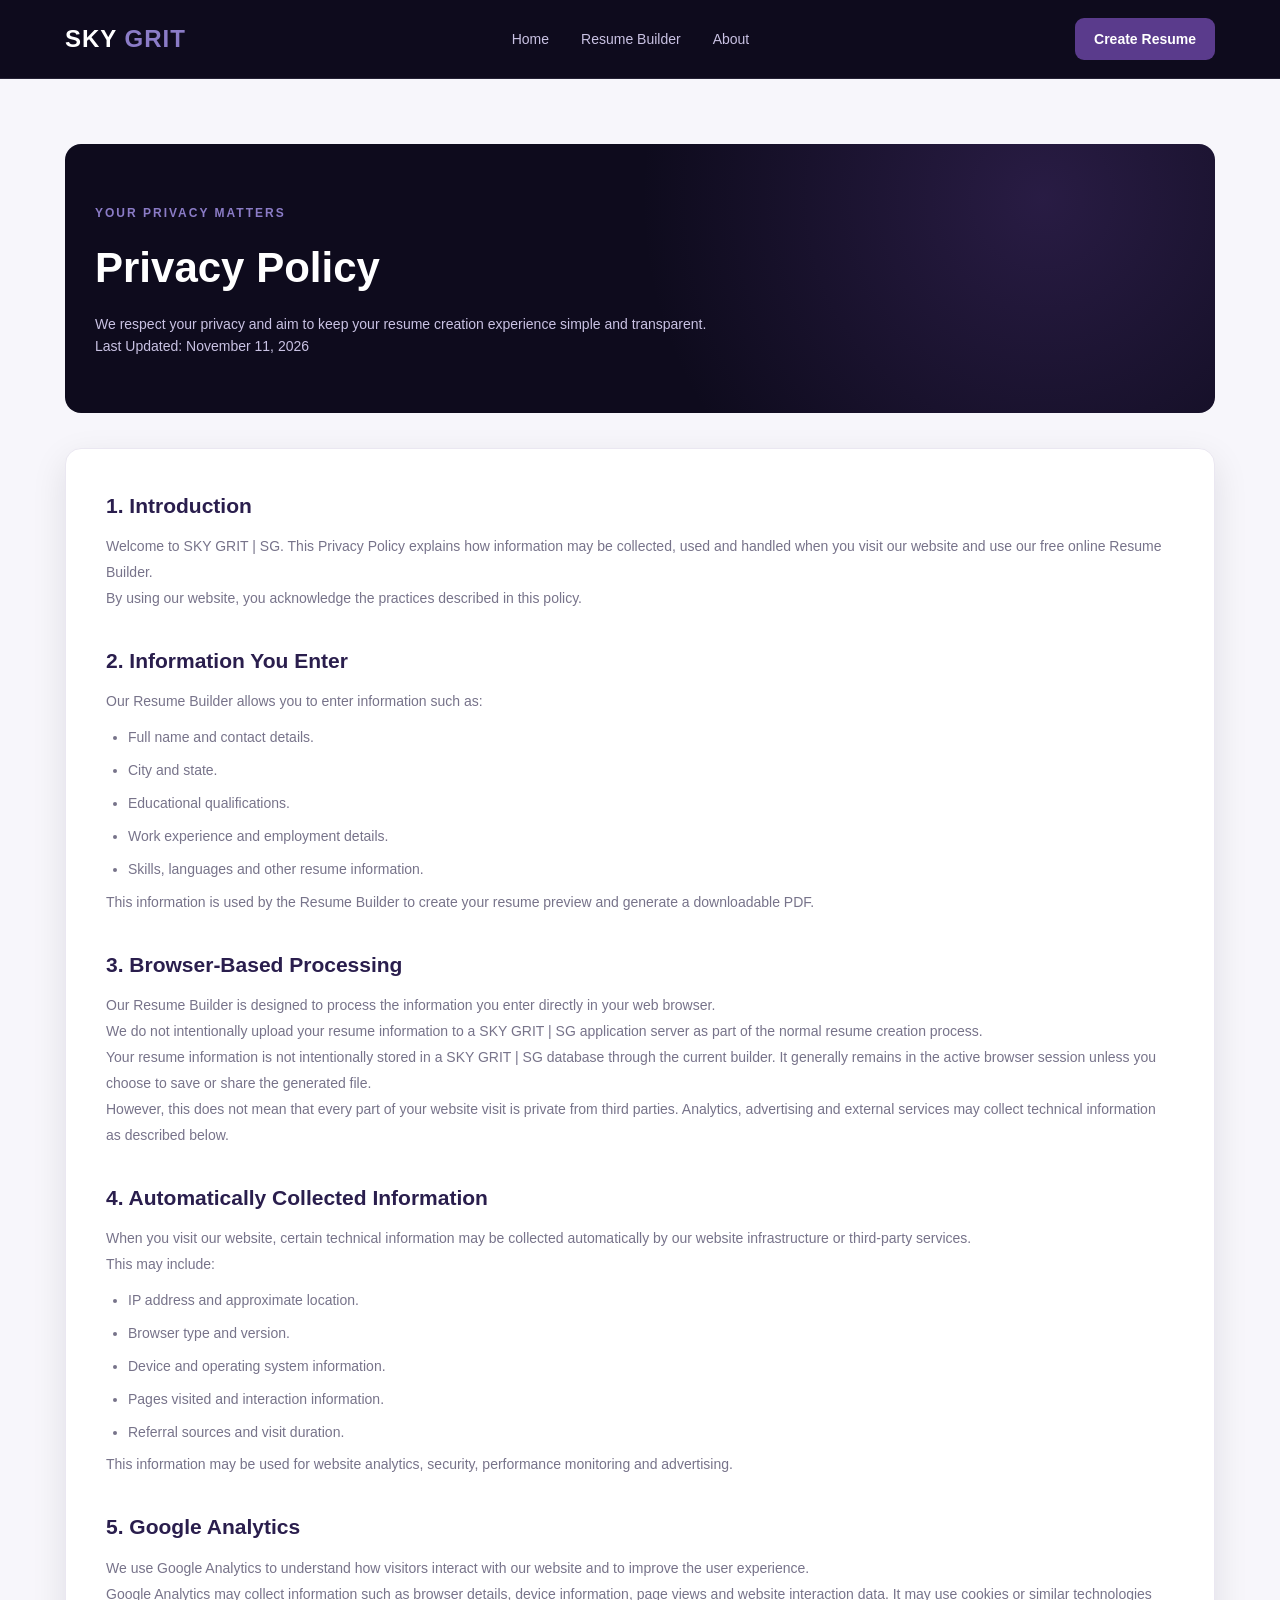
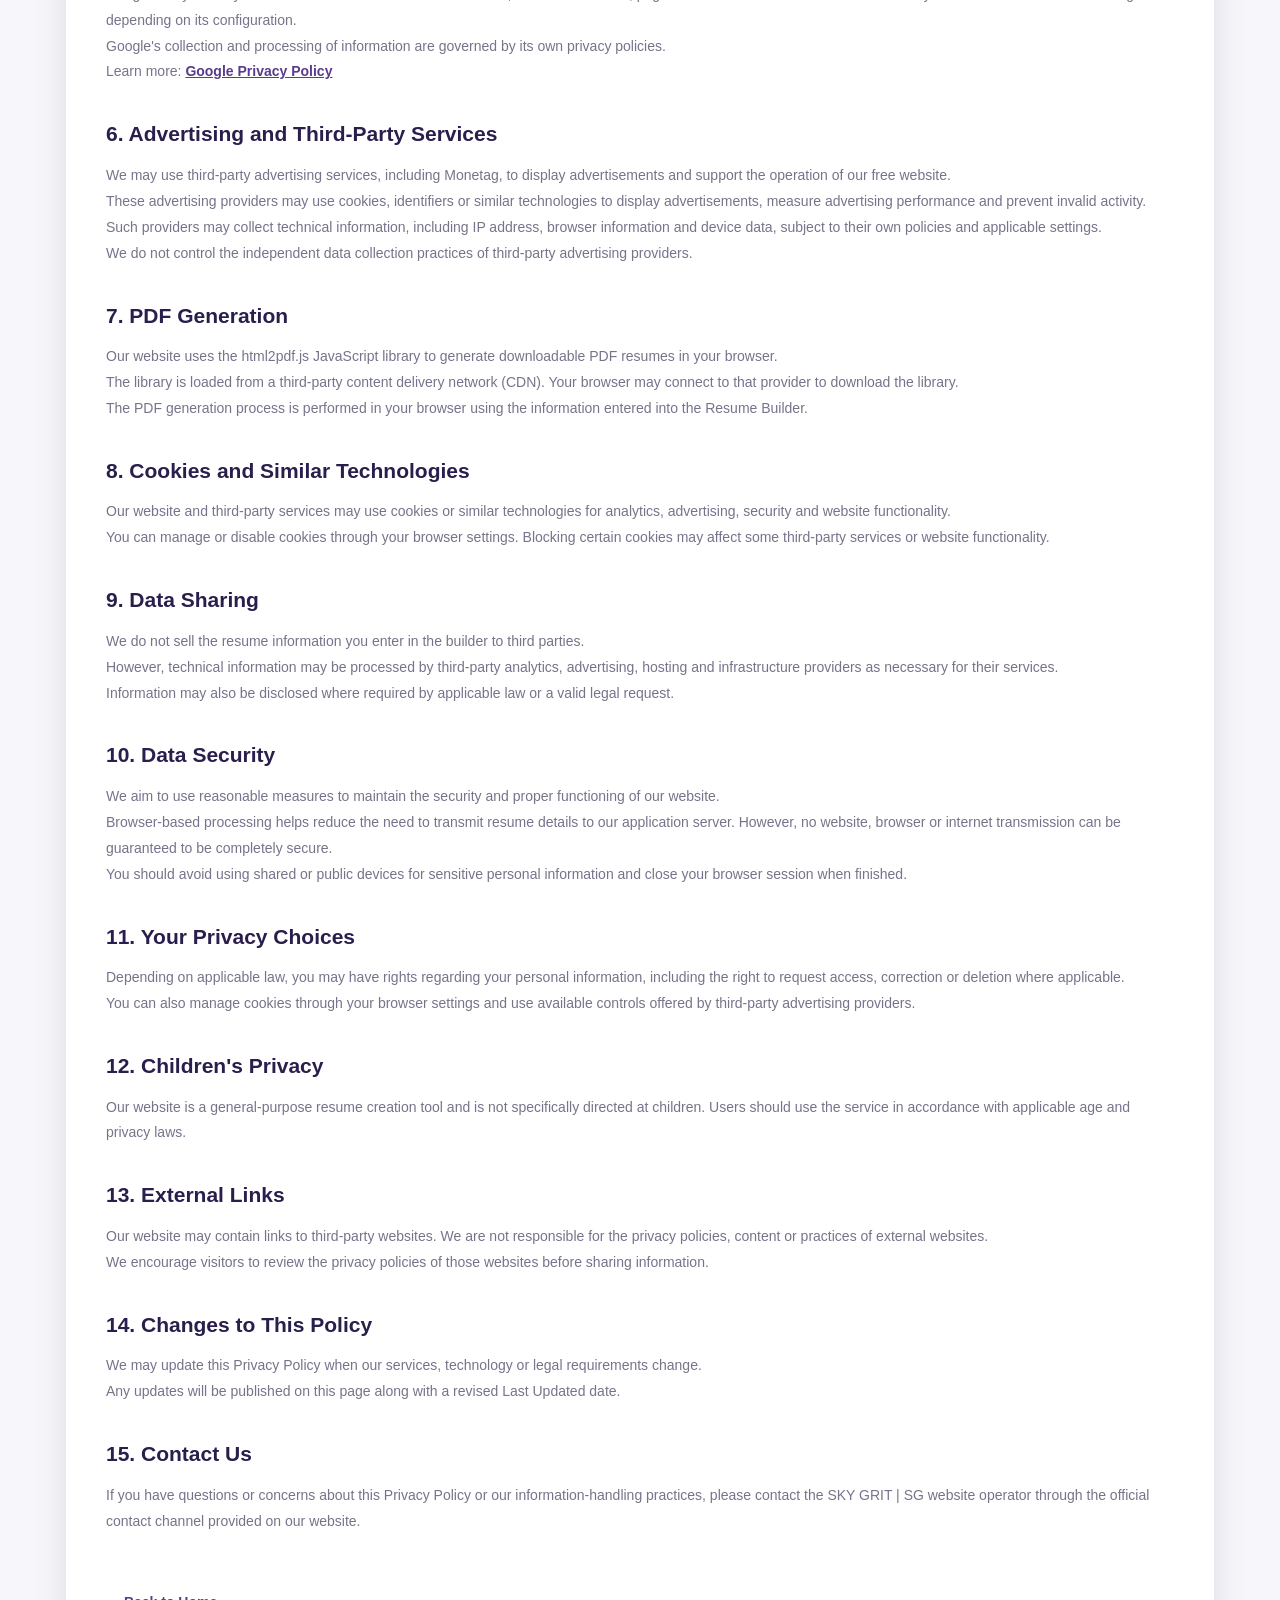
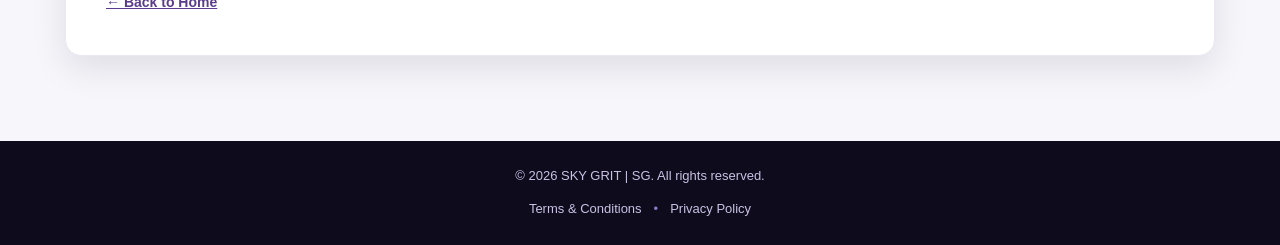
<file: privacy.html>
<!DOCTYPE html>
<html lang="en">

<head>
    <meta charset="UTF-8">
    <meta name="viewport" content="width=device-width, initial-scale=1.0">

    <meta name="theme-color" content="#0E0B1D">

    <title>Privacy Policy | SKY GRIT | SG Resume Builder</title>

    <meta name="description"
        content="Learn how SKY GRIT | SG handles personal information, browser-based resume creation, analytics and advertising.">
        <link rel="canonical" href="https://resume.skygrit.in/privacy.html">
    <link rel="icon" type="image/png" href="assets/images/favicon.png">
    <link rel="stylesheet" href="style.css">
</head>

<body>

    <!-- Google Analytics -->
    <script async src="https://www.googletagmanager.com/gtag/js?id=G-S77244YH08"></script>
    <script>
        window.dataLayer = window.dataLayer || [];

        function gtag() {
            dataLayer.push(arguments);
        }

        gtag('js', new Date());
        gtag('config', 'G-S77244YH08');
    </script>

    <!-- Navigation -->
    <header class="navbar">

        <div class="container nav-content">

            <a href="index.html" class="logo">
                SKY <span>GRIT</span>
            </a>

            <nav>
                <a href="index.html#home">Home</a>
                <a href="index.html#builder">Resume Builder</a>
                <a href="index.html#about">About</a>
            </nav>

            <a href="index.html#builder" class="nav-button">
                Create Resume
            </a>

        </div>

    </header>

    <main class="legal-page">

        <div class="container">

            <div class="legal-header">

                <span class="eyebrow">YOUR PRIVACY MATTERS</span>

                <h1>Privacy Policy</h1>

                <p>
                    We respect your privacy and aim to keep
                    your resume creation experience simple
                    and transparent.
                </p>

                <p>Last Updated: November 11, 2026</p>

            </div>

            <div class="legal-content">

                <section>
                    <h2>1. Introduction</h2>

                    <p>
                        Welcome to SKY GRIT | SG. This Privacy Policy
                        explains how information may be collected,
                        used and handled when you visit our website
                        and use our free online Resume Builder.
                    </p>

                    <p>
                        By using our website, you acknowledge
                        the practices described in this policy.
                    </p>
                </section>

                <section>
                    <h2>2. Information You Enter</h2>

                    <p>
                        Our Resume Builder allows you to enter
                        information such as:
                    </p>

                    <ul>
                        <li>Full name and contact details.</li>
                        <li>City and state.</li>
                        <li>Educational qualifications.</li>
                        <li>Work experience and employment details.</li>
                        <li>Skills, languages and other resume information.</li>
                    </ul>

                    <p>
                        This information is used by the Resume
                        Builder to create your resume preview
                        and generate a downloadable PDF.
                    </p>
                </section>

                <section>
                    <h2>3. Browser-Based Processing</h2>

                    <p>
                        Our Resume Builder is designed to process
                        the information you enter directly in
                        your web browser.
                    </p>

                    <p>
                        We do not intentionally upload your
                        resume information to a SKY GRIT | SG
                        application server as part of the
                        normal resume creation process.
                    </p>

                    <p>
                        Your resume information is not
                        intentionally stored in a SKY GRIT | SG
                        database through the current builder.
                        It generally remains in the active
                        browser session unless you choose
                        to save or share the generated file.
                    </p>

                    <p>
                        However, this does not mean that every
                        part of your website visit is private
                        from third parties. Analytics,
                        advertising and external services may
                        collect technical information as
                        described below.
                    </p>
                </section>

                <section>
                    <h2>4. Automatically Collected Information</h2>

                    <p>
                        When you visit our website, certain
                        technical information may be collected
                        automatically by our website infrastructure
                        or third-party services.
                    </p>

                    <p>This may include:</p>

                    <ul>
                        <li>IP address and approximate location.</li>
                        <li>Browser type and version.</li>
                        <li>Device and operating system information.</li>
                        <li>Pages visited and interaction information.</li>
                        <li>Referral sources and visit duration.</li>
                    </ul>

                    <p>
                        This information may be used for
                        website analytics, security,
                        performance monitoring and advertising.
                    </p>
                </section>

                <section>
                    <h2>5. Google Analytics</h2>

                    <p>
                        We use Google Analytics to understand
                        how visitors interact with our website
                        and to improve the user experience.
                    </p>

                    <p>
                        Google Analytics may collect information
                        such as browser details, device
                        information, page views and website
                        interaction data. It may use cookies
                        or similar technologies depending on
                        its configuration.
                    </p>

                    <p>
                        Google's collection and processing of
                        information are governed by its own
                        privacy policies.
                    </p>

                    <p>
                        Learn more:
                        <a href="https://policies.google.com/privacy" target="_blank" rel="noopener noreferrer">
                            Google Privacy Policy
                        </a>
                    </p>
                </section>

                <section>
                    <h2>6. Advertising and Third-Party Services</h2>

                    <p>
                        We may use third-party advertising
                        services, including Monetag, to display
                        advertisements and support the operation
                        of our free website.
                    </p>

                    <p>
                        These advertising providers may use
                        cookies, identifiers or similar
                        technologies to display advertisements,
                        measure advertising performance and
                        prevent invalid activity.
                    </p>

                    <p>
                        Such providers may collect technical
                        information, including IP address,
                        browser information and device data,
                        subject to their own policies and
                        applicable settings.
                    </p>

                    <p>
                        We do not control the independent
                        data collection practices of
                        third-party advertising providers.
                    </p>
                </section>

                <section>
                    <h2>7. PDF Generation</h2>

                    <p>
                        Our website uses the html2pdf.js
                        JavaScript library to generate
                        downloadable PDF resumes in your
                        browser.
                    </p>

                    <p>
                        The library is loaded from a
                        third-party content delivery network
                        (CDN). Your browser may connect to
                        that provider to download the library.
                    </p>

                    <p>
                        The PDF generation process is
                        performed in your browser using
                        the information entered into the
                        Resume Builder.
                    </p>
                </section>

                <section>
                    <h2>8. Cookies and Similar Technologies</h2>

                    <p>
                        Our website and third-party services
                        may use cookies or similar technologies
                        for analytics, advertising, security
                        and website functionality.
                    </p>

                    <p>
                        You can manage or disable cookies
                        through your browser settings.
                        Blocking certain cookies may affect
                        some third-party services or website
                        functionality.
                    </p>
                </section>

                <section>
                    <h2>9. Data Sharing</h2>

                    <p>
                        We do not sell the resume information
                        you enter in the builder to third
                        parties.
                    </p>

                    <p>
                        However, technical information may
                        be processed by third-party analytics,
                        advertising, hosting and infrastructure
                        providers as necessary for their
                        services.
                    </p>

                    <p>
                        Information may also be disclosed
                        where required by applicable law
                        or a valid legal request.
                    </p>
                </section>

                <section>
                    <h2>10. Data Security</h2>

                    <p>
                        We aim to use reasonable measures
                        to maintain the security and proper
                        functioning of our website.
                    </p>

                    <p>
                        Browser-based processing helps
                        reduce the need to transmit resume
                        details to our application server.
                        However, no website, browser or
                        internet transmission can be
                        guaranteed to be completely secure.
                    </p>

                    <p>
                        You should avoid using shared or
                        public devices for sensitive personal
                        information and close your browser
                        session when finished.
                    </p>
                </section>

                <section>
                    <h2>11. Your Privacy Choices</h2>

                    <p>
                        Depending on applicable law, you
                        may have rights regarding your
                        personal information, including
                        the right to request access,
                        correction or deletion where
                        applicable.
                    </p>

                    <p>
                        You can also manage cookies
                        through your browser settings
                        and use available controls offered
                        by third-party advertising providers.
                    </p>
                </section>

                <section>
                    <h2>12. Children's Privacy</h2>

                    <p>
                        Our website is a general-purpose
                        resume creation tool and is not
                        specifically directed at children.
                        Users should use the service in
                        accordance with applicable age
                        and privacy laws.
                    </p>
                </section>

                <section>
                    <h2>13. External Links</h2>

                    <p>
                        Our website may contain links to
                        third-party websites. We are not
                        responsible for the privacy policies,
                        content or practices of external
                        websites.
                    </p>

                    <p>
                        We encourage visitors to review
                        the privacy policies of those
                        websites before sharing information.
                    </p>
                </section>

                <section>
                    <h2>14. Changes to This Policy</h2>

                    <p>
                        We may update this Privacy Policy
                        when our services, technology or
                        legal requirements change.
                    </p>

                    <p>
                        Any updates will be published
                        on this page along with a revised
                        Last Updated date.
                    </p>
                </section>

                <section>
                    <h2>15. Contact Us</h2>

                    <p>
                        If you have questions or concerns
                        about this Privacy Policy or
                        our information-handling practices,
                        please contact the SKY GRIT | SG
                        website operator through the
                        official contact channel provided
                        on our website.
                    </p>
                </section>

                <a href="index.html" class="legal-back">
                    ← Back to Home
                </a>

            </div>

        </div>

    </main>

    <!-- Footer -->
    <footer class="footer">

        <div class="container">

            <p>© 2026 SKY GRIT | SG. All rights reserved.</p>

            <div class="footer-links">
                <a href="terms.html">Terms & Conditions</a>
                <span>•</span>
                <a href="privacy.html">Privacy Policy</a>
            </div>

        </div>

    </footer>

</body>

</html>
</file>
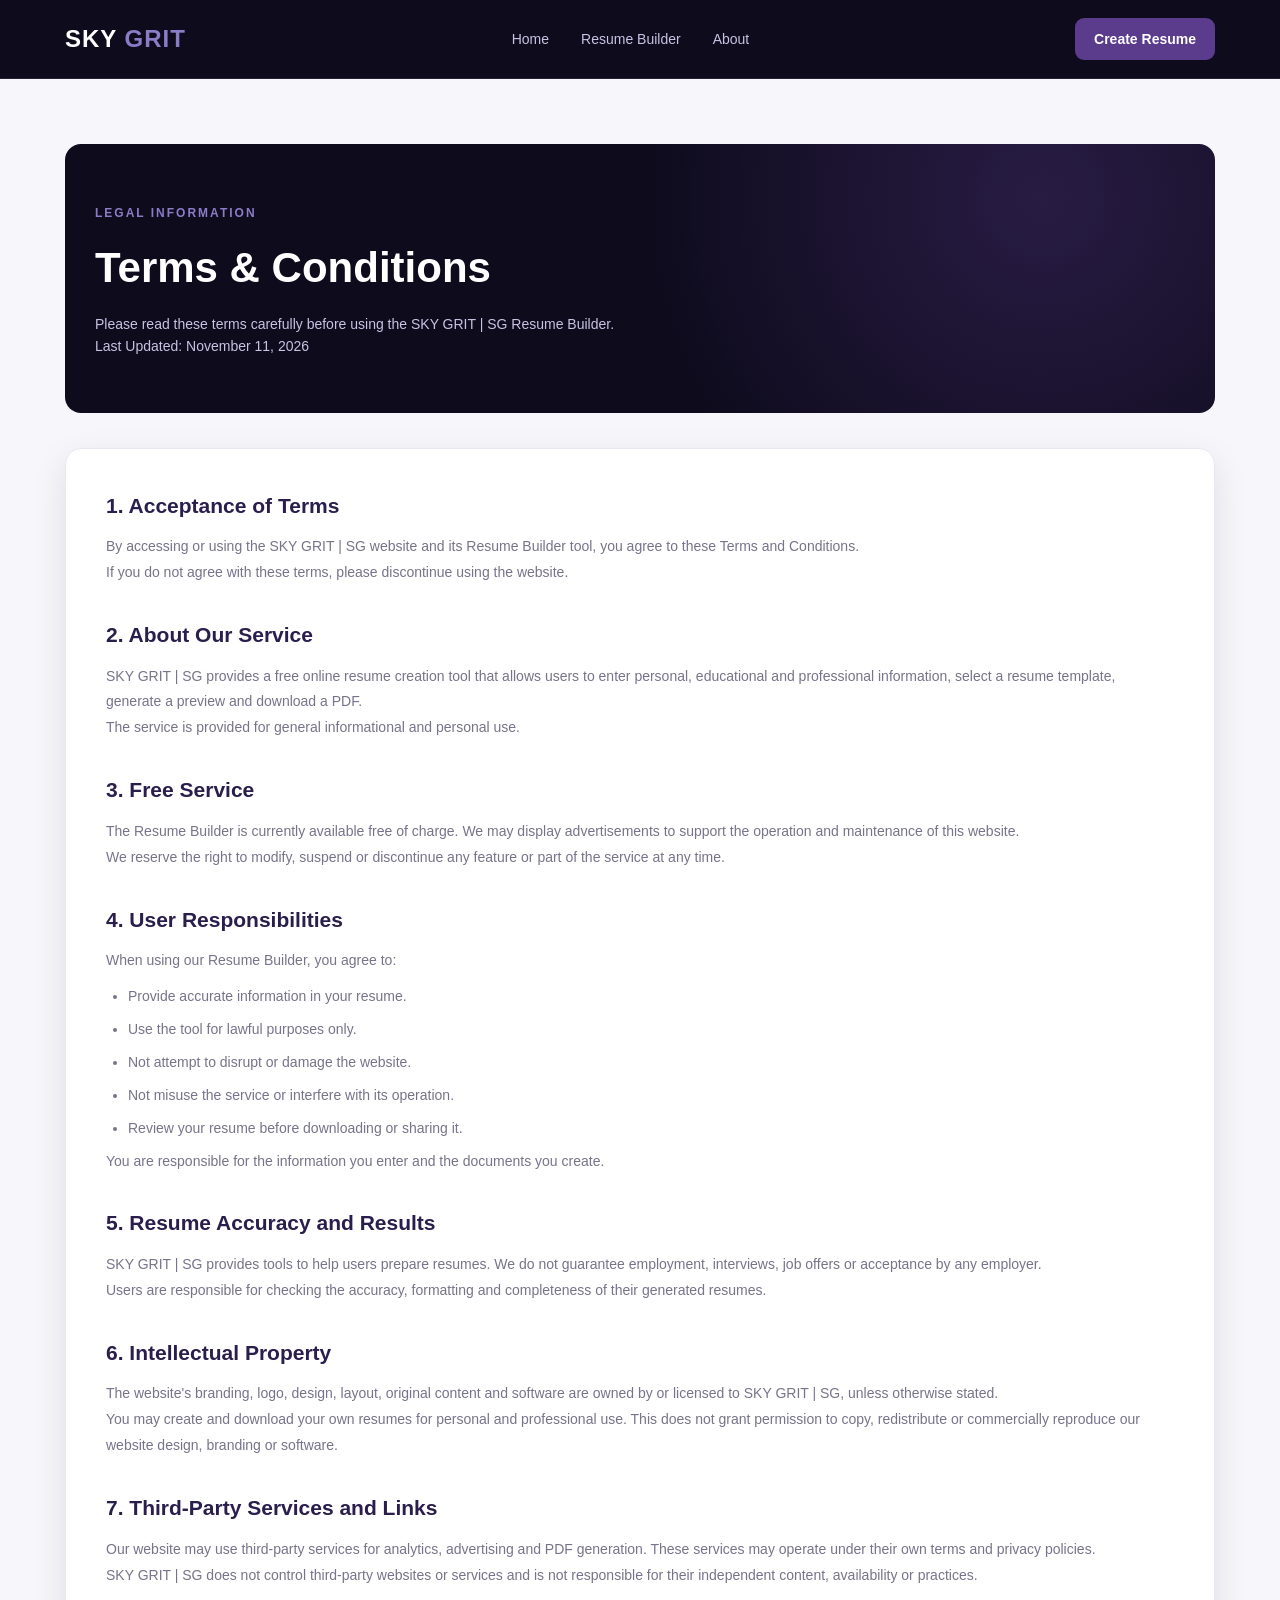
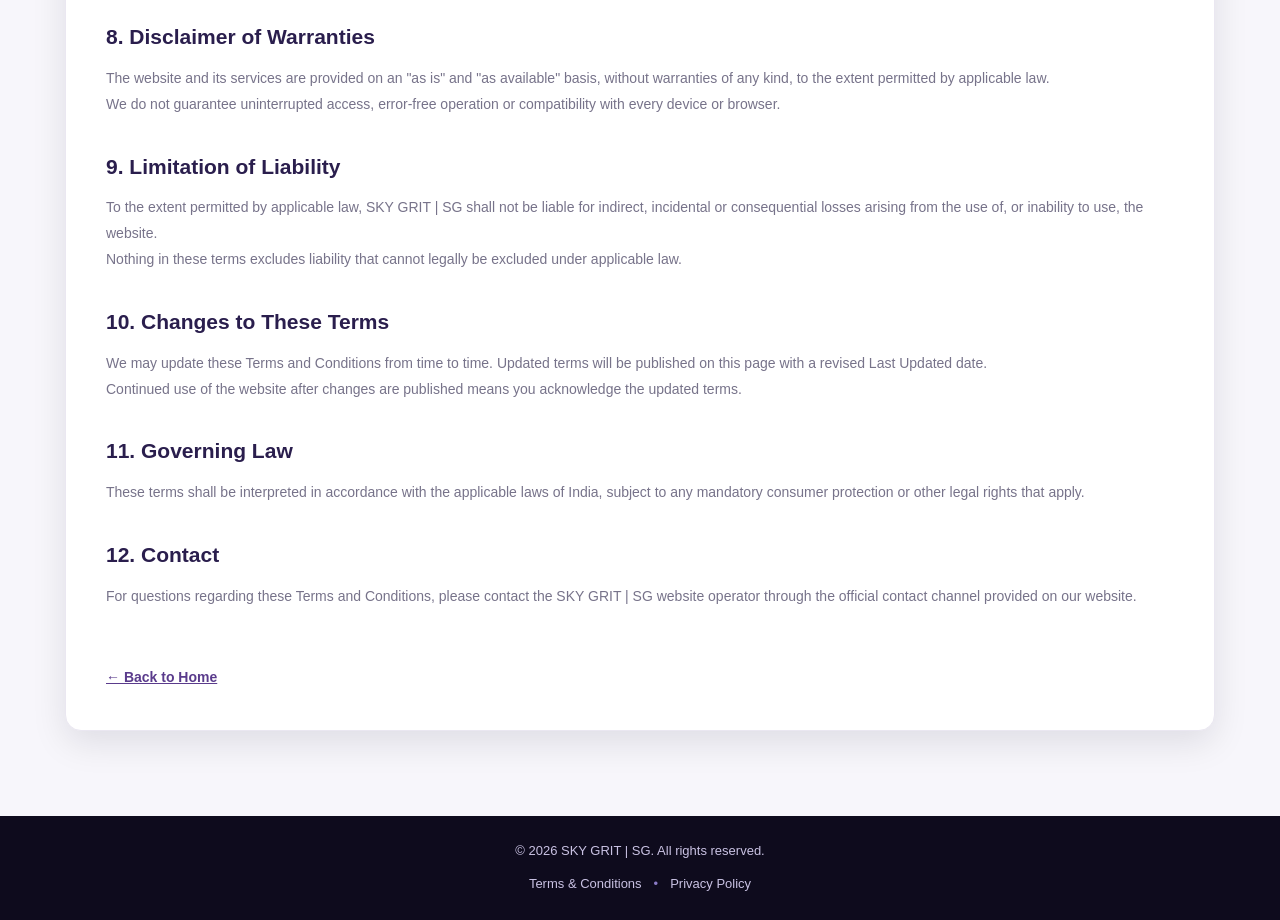
<file: terms.html>
<!DOCTYPE html>
<html lang="en">

<head>
    <meta charset="UTF-8">
    <meta name="viewport" content="width=device-width, initial-scale=1.0">

    <meta name="theme-color" content="#0E0B1D">

    <title>Terms & Conditions | SKY GRIT | SG Resume Builder</title>

    <meta name="description" content="Read the Terms and Conditions for using the SKY GRIT | SG free online resume builder.">
    <link rel="canonical" href="https://resume.skygrit.in/terms.html">
    <link rel="icon" type="image/png" href="assets/images/favicon.png">
    <link rel="stylesheet" href="style.css">
</head>

<body>

    <!-- Navigation -->
    <header class="navbar">
        <div class="container nav-content">

            <a href="index.html" class="logo">
                SKY <span>GRIT</span>
            </a>

            <nav>
                <a href="index.html#home">Home</a>
                <a href="index.html#builder">Resume Builder</a>
                <a href="index.html#about">About</a>
            </nav>

            <a href="index.html#builder" class="nav-button">
                Create Resume
            </a>

        </div>
    </header>

    <main class="legal-page">

        <div class="container">

            <div class="legal-header">

                <span class="eyebrow">LEGAL INFORMATION</span>

                <h1>Terms & Conditions</h1>

                <p>
                    Please read these terms carefully before using
                    the SKY GRIT | SG Resume Builder.
                </p>

                <p>Last Updated: November 11, 2026</p>

            </div>

            <div class="legal-content">

                <section>
                    <h2>1. Acceptance of Terms</h2>

                    <p>
                        By accessing or using the SKY GRIT | SG website
                        and its Resume Builder tool, you agree to
                        these Terms and Conditions.
                    </p>

                    <p>
                        If you do not agree with these terms,
                        please discontinue using the website.
                    </p>
                </section>

                <section>
                    <h2>2. About Our Service</h2>

                    <p>
                        SKY GRIT | SG provides a free online resume
                        creation tool that allows users to enter
                        personal, educational and professional
                        information, select a resume template,
                        generate a preview and download a PDF.
                    </p>

                    <p>
                        The service is provided for general
                        informational and personal use.
                    </p>
                </section>

                <section>
                    <h2>3. Free Service</h2>

                    <p>
                        The Resume Builder is currently available
                        free of charge. We may display advertisements
                        to support the operation and maintenance
                        of this website.
                    </p>

                    <p>
                        We reserve the right to modify, suspend
                        or discontinue any feature or part of
                        the service at any time.
                    </p>
                </section>

                <section>
                    <h2>4. User Responsibilities</h2>

                    <p>
                        When using our Resume Builder, you agree to:
                    </p>

                    <ul>
                        <li>Provide accurate information in your resume.</li>
                        <li>Use the tool for lawful purposes only.</li>
                        <li>Not attempt to disrupt or damage the website.</li>
                        <li>Not misuse the service or interfere with its operation.</li>
                        <li>Review your resume before downloading or sharing it.</li>
                    </ul>

                    <p>
                        You are responsible for the information
                        you enter and the documents you create.
                    </p>
                </section>

                <section>
                    <h2>5. Resume Accuracy and Results</h2>

                    <p>
                        SKY GRIT | SG provides tools to help users
                        prepare resumes. We do not guarantee
                        employment, interviews, job offers or
                        acceptance by any employer.
                    </p>

                    <p>
                        Users are responsible for checking the
                        accuracy, formatting and completeness
                        of their generated resumes.
                    </p>
                </section>

                <section>
                    <h2>6. Intellectual Property</h2>

                    <p>
                        The website's branding, logo, design,
                        layout, original content and software
                        are owned by or licensed to SKY GRIT | SG,
                        unless otherwise stated.
                    </p>

                    <p>
                        You may create and download your own
                        resumes for personal and professional
                        use. This does not grant permission to
                        copy, redistribute or commercially
                        reproduce our website design, branding
                        or software.
                    </p>
                </section>

                <section>
                    <h2>7. Third-Party Services and Links</h2>

                    <p>
                        Our website may use third-party services
                        for analytics, advertising and PDF
                        generation. These services may operate
                        under their own terms and privacy policies.
                    </p>

                    <p>
                        SKY GRIT | SG does not control third-party
                        websites or services and is not
                        responsible for their independent
                        content, availability or practices.
                    </p>
                </section>

                <section>
                    <h2>8. Disclaimer of Warranties</h2>

                    <p>
                        The website and its services are provided
                        on an "as is" and "as available" basis,
                        without warranties of any kind, to the
                        extent permitted by applicable law.
                    </p>

                    <p>
                        We do not guarantee uninterrupted access,
                        error-free operation or compatibility
                        with every device or browser.
                    </p>
                </section>

                <section>
                    <h2>9. Limitation of Liability</h2>

                    <p>
                        To the extent permitted by applicable law,
                        SKY GRIT | SG shall not be liable for indirect,
                        incidental or consequential losses arising
                        from the use of, or inability to use,
                        the website.
                    </p>

                    <p>
                        Nothing in these terms excludes liability
                        that cannot legally be excluded under
                        applicable law.
                    </p>
                </section>

                <section>
                    <h2>10. Changes to These Terms</h2>

                    <p>
                        We may update these Terms and Conditions
                        from time to time. Updated terms will be
                        published on this page with a revised
                        Last Updated date.
                    </p>

                    <p>
                        Continued use of the website after
                        changes are published means you
                        acknowledge the updated terms.
                    </p>
                </section>

                <section>
                    <h2>11. Governing Law</h2>

                    <p>
                        These terms shall be interpreted in
                        accordance with the applicable laws
                        of India, subject to any mandatory
                        consumer protection or other legal
                        rights that apply.
                    </p>
                </section>

                <section>
                    <h2>12. Contact</h2>

                    <p>
                        For questions regarding these Terms
                        and Conditions, please contact the
                        SKY GRIT | SG website operator through
                        the official contact channel provided
                        on our website.
                    </p>
                </section>

                <a href="index.html" class="legal-back">
                    ← Back to Home
                </a>

            </div>

        </div>

    </main>

    <!-- Footer -->
    <footer class="footer">

        <div class="container">

            <p>© 2026 SKY GRIT | SG. All rights reserved.</p>

            <div class="footer-links">
                <a href="terms.html">Terms & Conditions</a>
                <span>•</span>
                <a href="privacy.html">Privacy Policy</a>
            </div>

        </div>

    </footer>

</body>

</html>
</file>
<file: style.css>
/* ========================================
   SKY GRIT - RESUME BUILDER
   Main Stylesheet
======================================== */

/* 1. Color Palette */
:root {
    --bg-dark: #0E0B1D;
    --bg-purple: #2A1E4D;
    --primary: #5A3B8C;
    --accent: #8B7CC7;
    --lavender: #C9C2E3;
    --slate: #3A3A52;

    --white: #FFFFFF;
    --light-bg: #F7F6FB;
    --text-dark: #201B32;
    --text-muted: #77738A;

    --radius: 16px;
    --shadow: 0 12px 35px rgba(14, 11, 29, 0.10);
}

/* 2. Global Reset */
* {
    margin: 0;
    padding: 0;
    box-sizing: border-box;
}

html {
    scroll-behavior: smooth;
    scroll-padding-top: 90px;
}

body {
    font-family: Arial, Helvetica, sans-serif;
    background: var(--white);
    color: var(--text-dark);
    line-height: 1.6;
}

a {
    text-decoration: none;
    color: inherit;
}

.container {
    width: min(1150px, 90%);
    margin: 0 auto;
}

/* 3. Navigation */
.navbar {
    width: 100%;
    background: var(--bg-dark);
    color: var(--white);
    padding: 18px 0;
    position: sticky;
    top: 0;
    z-index: 100;
    border-bottom: 1px solid rgba(201, 194, 227, 0.12);
}

.nav-content {
    display: flex;
    justify-content: space-between;
    align-items: center;
    gap: 25px;
}

.logo {
    font-size: 24px;
    font-weight: 800;
    letter-spacing: 1px;
    color: var(--white);
}

.logo span {
    color: var(--accent);
}

.nav-content nav {
    display: flex;
    align-items: center;
    gap: 32px;
}

.nav-content nav a {
    color: var(--lavender);
    font-size: 14px;
    transition: color 0.3s ease;
}

.nav-content nav a:hover {
    color: var(--white);
}

.nav-button {
    background: var(--primary);
    color: var(--white);
    padding: 10px 19px;
    border-radius: 9px;
    font-size: 14px;
    font-weight: 600;
    transition: 0.3s ease;
}

.nav-button:hover {
    background: var(--accent);
    transform: translateY(-2px);
}

/* 4. Hero Section */
.hero {
    background:
        radial-gradient(circle at 85% 20%,
            rgba(90, 59, 140, 0.35),
            transparent 35%),
        var(--bg-dark);

    color: var(--white);
    padding: 100px 0;
    overflow: hidden;
}

.hero-content {
    display: grid;
    grid-template-columns: 1.2fr 0.8fr;
    align-items: center;
    gap: 70px;
}

.eyebrow {
    display: inline-block;
    color: var(--accent);
    font-size: 12px;
    font-weight: 700;
    letter-spacing: 2px;
    margin-bottom: 18px;
}

.hero-text h1 {
    font-size: clamp(38px, 5vw, 60px);
    line-height: 1.12;
    letter-spacing: -1.5px;
    margin-bottom: 22px;
}

.hero-text h1 span {
    display: block;
    color: var(--accent);
}

.hero-text p {
    max-width: 510px;
    color: var(--lavender);
    font-size: 16px;
    margin-bottom: 32px;
}

.primary-button {
    display: inline-block;
    background: var(--primary);
    color: var(--white);
    padding: 14px 25px;
    border-radius: 10px;
    font-size: 15px;
    font-weight: 700;
    transition: 0.3s ease;
}

.primary-button:hover {
    background: var(--accent);
    transform: translateY(-3px);
    box-shadow: 0 10px 25px rgba(139, 124, 199, 0.25);
}

.hero-note {
    margin-top: 22px;
    color: var(--lavender);
    font-size: 13px;
}

/* 5. Resume Preview Illustration */
.hero-visual {
    display: flex;
    justify-content: center;
    align-items: center;
    perspective: 1000px;
}

.resume-placeholder {
    width: 290px;
    min-height: 365px;
    background: var(--white);
    border-radius: 8px;
    padding: 35px 28px;
    box-shadow: 0 25px 65px rgba(0, 0, 0, 0.35);
    transform: rotate(3deg);
    transition: transform 0.4s ease;
}

.resume-placeholder:hover {
    transform: rotate(0deg) translateY(-8px);
}

.resume-top {
    width: 75px;
    height: 9px;
    background: var(--primary);
    border-radius: 10px;
    margin-bottom: 25px;
}

.resume-line {
    height: 7px;
    background: #E8E5EF;
    border-radius: 10px;
    margin-bottom: 12px;
}

.resume-line.long {
    width: 100%;
}

.resume-line.medium {
    width: 70%;
}

.resume-line.short {
    width: 45%;
}

.resume-divider {
    height: 1px;
    background: #DDD9E8;
    margin: 24px 0;
}


/* ========================================
   6. BUILDER SECTION
======================================== */

.builder-section {
    background: var(--light-bg);
    padding: 90px 0;
}

.section-heading {
    text-align: center;
    margin-bottom: 45px;
}

.section-heading h2 {
    font-size: 36px;
    color: var(--bg-dark);
    margin-bottom: 10px;
}

.section-heading p {
    color: var(--text-muted);
}

/* Main Builder Container */

.builder-placeholder {
    display: block;
    width: 100%;
    max-width: 950px;
    min-height: auto;
    margin: 0 auto;
    padding: 40px;
    background: var(--white);
    border: 1px solid #EAE7F1;
    border-radius: var(--radius);
    box-shadow: var(--shadow);
    text-align: left;
}

/* Form Heading */

.form-heading {
    text-align: center;
    margin-bottom: 35px;
}

.form-heading h3 {
    color: var(--bg-dark);
    font-size: 27px;
    margin-bottom: 8px;
}

.form-heading p {
    color: var(--text-muted);
    max-width: 100%;
}

/* Form Section Headings */

.form-section-title {
    color: var(--primary);
    font-size: 19px;
    border-bottom: 1px solid #E8E3F0;
    padding-bottom: 10px;
    margin: 35px 0 22px;
}

/* Form Grid */

.form-grid {
    display: grid;
    grid-template-columns: repeat(2, minmax(0, 1fr));
    gap: 20px;
}

/* Form Groups */

.form-group {
    display: flex;
    flex-direction: column;
    gap: 8px;
    min-width: 0;
}

.form-group label {
    color: var(--text-dark);
    font-size: 14px;
    font-weight: 600;
}

.form-group input:not([type="checkbox"]),
.form-group select,
.form-group textarea {
    width: 100%;
    padding: 13px 14px;
    border: 1px solid #DED9E9;
    border-radius: 9px;
    background: #FFFFFF;
    color: var(--text-dark);
    font-family: Arial, Helvetica, sans-serif;
    font-size: 14px;
    outline: none;
    transition: border-color 0.2s, box-shadow 0.2s;
}

.form-group input:focus,
.form-group select:focus,
.form-group textarea:focus {
    border-color: var(--accent);
    box-shadow: 0 0 0 3px rgba(139, 124, 199, 0.12);
}

.form-group textarea {
    resize: vertical;
}

.form-group small {
    color: var(--text-muted);
    font-size: 12px;
}

.full-width {
    grid-column: 1 / -1;
}

/* Dynamic Education and Experience Cards */

.dynamic-entry {
    padding: 22px;
    margin-bottom: 16px;
    background: #FAF9FC;
    border: 1px solid #E8E3F0;
    border-radius: 12px;
}

/* Add and Remove Buttons */

.secondary-button,
.remove-entry {
    display: inline-block;
    padding: 10px 16px;
    margin-top: 12px;
    border: 1px solid var(--primary);
    border-radius: 8px;
    background: #FFFFFF;
    color: var(--primary);
    font-size: 13px;
    font-weight: 600;
    cursor: pointer;
    transition: 0.2s ease;
}

.secondary-button:hover {
    background: #F0ECF8;
}

.remove-entry {
    border-color: #D9A0A0;
    color: #A33D3D;
}

.remove-entry:hover {
    background: #FFF0F0;
}

/* Language Options */

.language-options {
    display: flex;
    flex-wrap: wrap;
    gap: 16px;
}

.language-options label {
    display: flex;
    align-items: center;
    gap: 6px;
    color: var(--text-dark);
    font-size: 14px;
    font-weight: 400;
}

.language-options input[type="checkbox"] {
    accent-color: var(--primary);
}

/* Generate Button */

#resumeForm>.primary-button {
    margin-top: 35px;
    border: none;
    cursor: pointer;
}

/* Resume Preview */

.resume-preview {
    margin-top: 45px;
    padding: 25px;
    background: #F1EEF7;
    border: 1px solid #E8E3F0;
    border-radius: 14px;
}

.resume-preview[hidden] {
    display: none;
}

.resume-preview>h3 {
    color: var(--primary);
    margin-bottom: 20px;
    text-align: center;
}

/* Resume Paper */

.print-resume {
    width: 100%;
    max-width: 750px;
    min-height: 500px;
    margin: 0 auto;
    padding: 35px;
    background: #FFFFFF;
    color: #252033;
    border-radius: 5px;
    box-shadow: var(--shadow);
    overflow-wrap: anywhere;
}

.resume-header {
    border-bottom: 2px solid var(--primary);
    padding-bottom: 18px;
    margin-bottom: 22px;
}

.resume-header h1 {
    color: var(--bg-purple);
    font-size: 28px;
    margin-bottom: 8px;
}

.resume-header p {
    color: #555;
    font-size: 13px;
    margin: 3px 0;
}

.print-resume section {
    margin-top: 22px;
}

.print-resume section h2 {
    color: var(--primary);
    font-size: 17px;
    border-bottom: 1px solid #DDD7E9;
    padding-bottom: 6px;
    margin-bottom: 10px;
}

.print-resume h3 {
    color: var(--text-dark);
    font-size: 14px;
    margin: 10px 0 4px;
}

.print-resume p,
.print-resume li {
    color: #454050;
    font-size: 13px;
    line-height: 1.7;
}

.print-resume ul {
    padding-left: 20px;
}

.resume-entry {
    margin-bottom: 14px;
}

/* Download Button */

.resume-preview>.primary-button {
    display: block;
    width: fit-content;
    margin: 25px auto 0;
    border: none;
    cursor: pointer;
}

/* Builder Responsive Design */

@media (max-width: 650px) {

    .builder-section {
        padding: 65px 0;
    }

    .builder-placeholder {
        padding: 25px 18px;
    }

    .form-grid {
        grid-template-columns: 1fr;
    }

    .full-width {
        grid-column: auto;
    }

    .dynamic-entry {
        padding: 16px;
    }

    .form-heading h3 {
        font-size: 23px;
    }

    .form-section-title {
        font-size: 17px;
    }

    .print-resume {
        padding: 20px;
    }

    .resume-header h1 {
        font-size: 23px;
    }

    .language-options {
        gap: 12px;
    }

}


/* ========================================
   RESUME TEMPLATE SELECTOR
======================================== */

.template-options {
    display: grid;
    grid-template-columns: repeat(2, minmax(0, 1fr));
    gap: 20px;
    margin-top: 18px;
}

.template-card {
    position: relative;
    display: flex;
    flex-direction: column;
    align-items: center;
    gap: 9px;
    padding: 18px;
    background: #FFFFFF;
    border: 2px solid #E8E3F0;
    border-radius: 12px;
    cursor: pointer;
    transition: 0.2s ease;
}

.template-card:has(input:checked) {
    border-color: var(--accent);
    background: #F8F6FC;
    box-shadow: 0 5px 18px rgba(90, 59, 140, 0.10);
}

.template-card input {
    accent-color: var(--primary);
}

.template-card strong {
    color: var(--bg-purple);
    font-size: 15px;
}

.template-card small {
    color: var(--text-muted);
    font-size: 12px;
}

.template-design {
    width: 145px;
    height: 185px;
    padding: 16px 12px;
    background: #FFFFFF;
    border: 1px solid #E4E0EA;
    box-shadow: 0 5px 15px rgba(14, 11, 29, 0.08);
    overflow: hidden;
}

.template-mini-header {
    width: 70%;
    height: 10px;
    background: var(--primary);
    margin-bottom: 12px;
}

.template-mini-line {
    width: 100%;
    height: 4px;
    background: #DED9E9;
    margin: 7px 0;
}

.template-mini-line.short {
    width: 60%;
}

.template-mini-heading {
    color: var(--primary);
    font-size: 7px;
    font-weight: bold;
    margin-top: 12px;
}

.modern-design {
    display: flex;
    padding: 0;
}

.modern-mini-sidebar {
    width: 32%;
    height: 100%;
    background: var(--bg-purple);
}

.modern-mini-content {
    flex: 1;
    padding: 14px 9px;
    min-width: 0;
}

.modern-mini-content .template-mini-header {
    background: var(--accent);
    width: 85%;
}

@media (max-width: 450px) {
    .template-options {
        grid-template-columns: 1fr;
    }
}

/* 7. About Section */
.about-section {
    background: var(--white);
    padding: 75px 0;
    text-align: center;
}

.about-section h2 {
    color: var(--bg-dark);
    font-size: 30px;
    margin-bottom: 12px;
}

.about-section p {
    color: var(--text-muted);
    max-width: 550px;
    margin: 0 auto;
}

/* 8. Footer */
.footer {
    background: var(--bg-dark);
    color: var(--lavender);
    text-align: center;
    padding: 25px 0;
    font-size: 13px;
}

/* 9. Tablet Responsive */
@media (max-width: 900px) {
    .hero {
        padding: 75px 0;
    }

    .hero-content {
        gap: 35px;
    }

    .nav-content nav {
        gap: 18px;
    }

    .hero-text h1 {
        font-size: 43px;
    }

    .resume-placeholder {
        width: 250px;
    }
}

/* 10. Mobile Responsive */
@media (max-width: 650px) {
    .navbar {
        padding: 15px 0;
    }

    .nav-content {
        flex-wrap: wrap;
        justify-content: center;
        gap: 14px;
    }

    .logo {
        width: 100%;
        text-align: center;
    }

    .nav-content nav {
        gap: 17px;
    }

    .nav-content nav a {
        font-size: 12px;
    }

    .nav-button {
        display: none;
    }

    .hero {
        padding: 65px 0;
    }

    .hero-content {
        grid-template-columns: 1fr;
        text-align: center;
    }

    .hero-text p {
        margin-left: auto;
        margin-right: auto;
    }

    .hero-text h1 {
        font-size: 39px;
    }

    .hero-visual {
        margin-top: 25px;
    }

    .resume-placeholder {
        width: 240px;
        min-height: 320px;
    }

    .builder-section {
        padding: 65px 0;
    }

    .section-heading h2 {
        font-size: 29px;
    }

    .builder-placeholder {
        padding: 25px 18px;
    }
}

/* 11. Small Mobile */
@media (max-width: 380px) {
    .nav-content nav {
        gap: 12px;
    }

    .nav-content nav a {
        font-size: 11px;
    }

    .hero-text h1 {
        font-size: 33px;
    }
}

/* 12. Reduced Motion Accessibility */
@media (prefers-reduced-motion: reduce) {

    *,
    *::before,
    *::after {
        scroll-behavior: auto !important;
        transition-duration: 0.01ms !important;
        animation-duration: 0.01ms !important;
    }
}

/* ========================================
   RESUME PDF TEMPLATES
======================================== */

.print-resume {
    font-family: Arial, Helvetica, sans-serif;
    background: #FFFFFF;
    color: #252033;
}

.print-resume.resume-modern {
    border-left: none;
    padding-left: 28px;
}

.print-resume.resume-modern .resume-header {
    border-bottom-color: #8B7CC7;
}

.print-resume.resume-modern .resume-header h1 {
    color: #2A1E4D;
}

.print-resume.resume-modern section h2 {
    color: #2A1E4D;
    border-bottom-color: #8B7CC7;
}

.print-resume section,
.print-resume .resume-entry {
    break-inside: avoid;
}

#downloadResume:disabled {
    opacity: 0.65;
    cursor: wait;
}

/* ========================================
   SKY GRIT - IMPROVED RESUME LAYOUT
======================================== */

/* Resume Paper - A4 Layout */

.print-resume {
    width: 186mm;
    max-width: 100%;
    min-height: auto;
    margin: 0 auto;
    padding: 10mm;

    box-sizing: border-box;

    background: #FFFFFF;
    color: #252033;

    font-family: Arial, Helvetica, sans-serif;
    font-size: 12px;
    line-height: 1.55;

    overflow-wrap: anywhere;
}

/* Personal Information */

.print-resume .resume-header {
    text-align: center;

    padding-bottom: 20px;
    margin-bottom: 25px;

    border-bottom: 2px solid #5A3B8C;
}

.print-resume .resume-header h1 {
    color: #2A1E4D;

    font-size: 29px;
    font-weight: 700;

    letter-spacing: 0.5px;
    text-transform: uppercase;

    margin-bottom: 10px;
}

.print-resume .resume-header p {
    color: #555064;
    font-size: 12px;
    line-height: 1.7;

    margin: 3px 0;
}

/* Resume Sections */

.print-resume section {
    margin-top: 24px;
    break-inside: auto;
}

.print-resume section h2 {
    color: #5A3B8C;

    font-size: 16px;
    font-weight: 700;

    letter-spacing: 0.7px;
    text-transform: uppercase;

    padding-bottom: 7px;
    margin-bottom: 13px;

    border-bottom: 1px solid #C9C2E3;
}

/* Professional Summary */

.print-resume .resume-summary {
    margin-top: 0;
}

.print-resume .resume-summary p {
    color: #454050;

    font-size: 13px;
    line-height: 1.85;

    text-align: justify;
}

/* Education and Experience */

.print-resume .resume-entry {
    margin-bottom: 18px;
    padding-left: 12px;

    border-left: 2px solid #C9C2E3;

    break-inside: avoid;
}

.print-resume .resume-entry h3 {
    color: #2A1E4D;

    font-size: 14px;
    font-weight: 700;

    margin: 0 0 5px;
}

.print-resume .resume-entry p {
    color: #454050;

    font-size: 12.5px;
    line-height: 1.7;

    margin: 3px 0;
}

.print-resume .entry-meta {
    color: #777777;
    font-size: 12px;
}

.print-resume .entry-label {
    color: #252033;
    font-weight: 700;
    font-size: 11.5px;
    text-transform: uppercase;
    letter-spacing: 0.3px;
}

.print-resume .entry-sub {
    margin-top: 4px;
}
/* Skills - One Below Another */

.print-resume .resume-skills {
    list-style: none;
    padding: 0;
    margin: 0;
    display: flex;
    flex-wrap: wrap;
    gap: 8px;
}

.print-resume .resume-skills li {
    padding: 4px 12px;
    background: #F0EEF8;
    border: 1px solid #C9C2E3;
    border-radius: 4px;
    color: #2A1E4D;
    font-size: 12px;
    font-weight: 600;
}

.print-resume .resume-skills li::before {
    display: none;
}

/* Languages */

.print-resume .resume-languages {
    margin-top: 24px;
}

/* Modern Template */

.print-resume.resume-modern {
    border-left: none;
    padding-left: 12mm;
}

.print-resume.resume-modern .resume-header {
    border-bottom-color: #8B7CC7;
}

.print-resume.resume-modern section h2 {
    color: #2A1E4D;
    border-bottom-color: #8B7CC7;
}

/* PDF Page Layout */

/* ATS Template */
.print-resume.resume-ats {
    font-family: "Times New Roman", Times, serif;
    font-size: 12.5px;
    color: #000000;
    background: #ffffff;
    border: none;
    padding: 12mm 14mm;
    line-height: 1.7;
}

.print-resume.resume-ats .resume-header {
    text-align: left;
    border-bottom: 1px solid #000000;
    padding-bottom: 10px;
    margin-bottom: 14px;
}

.print-resume.resume-ats .resume-header h1 {
    font-size: 20px;
    font-weight: bold;
    color: #000000;
    text-transform: uppercase;
    letter-spacing: 0;
    margin-bottom: 4px;
}

.print-resume.resume-ats .resume-header p {
    font-size: 11px;
    color: #000000;
}

.print-resume.resume-ats section {
    margin-top: 18px;
}

.print-resume.resume-ats section h2 {
    font-size: 12px;
    font-weight: bold;
    color: #000000;
    text-transform: uppercase;
    letter-spacing: 0.5px;
    border-bottom: 1px solid #000000;
    padding-bottom: 3px;
    margin-bottom: 8px;
}

.print-resume.resume-ats .resume-entry {
    border-left: none;
    padding-left: 0;
    margin-bottom: 12px;
}

.print-resume.resume-ats .entry-label {
    color: #000000;
    font-weight: bold;
    font-size: 12px;
    text-transform: none;
    letter-spacing: 0;
}

.print-resume.resume-ats .entry-meta {
    color: #000000;
    font-size: 12px;
}

.print-resume.resume-ats .detail-label {
    color: #000000;
    font-weight: bold;
    font-size: 11px;
    text-transform: uppercase;
    letter-spacing: 0;
}

.print-resume.resume-ats .detail-value {
    color: #000000;
    font-size: 12px;
}

.print-resume.resume-ats .personal-details-grid {
    gap: 8px 20px;
}

.print-resume.resume-ats .resume-skills {
    display: block;
}

.print-resume.resume-ats .resume-skills li {
    display: inline;
    background: none;
    border: none;
    padding: 0;
    font-size: 12px;
    color: #000000;
    font-weight: normal;
}

.print-resume.resume-ats .resume-skills li::after {
    content: " | ";
}

.print-resume.resume-ats .resume-skills li:last-child::after {
    content: "";
}

/* ATS template card preview */
.ats-design {
    background: #ffffff;
    border: 1px solid #cccccc;
    padding: 12px 10px;
}

.ats-mini-name {
    height: 8px;
    width: 70%;
    background: #222222;
    border-radius: 1px;
    margin-bottom: 5px;
}

.ats-mini-contact {
    height: 4px;
    width: 90%;
    background: #888888;
    border-radius: 1px;
    margin-bottom: 6px;
}

.ats-mini-divider {
    height: 1px;
    background: #000000;
    margin-bottom: 6px;
}

@media print {

    .print-resume {
        width: 186mm;
        min-height: auto;
        box-shadow: none;
        border-radius: 0;
    }

    .print-resume section,
    .print-resume .resume-entry {
        page-break-inside: avoid;
    }

}

/* Mobile Resume Preview */

@media (max-width: 650px) {

    .print-resume {
        width: 100%;
         min-height: unset;
        padding: 20px;
    }

    .print-resume .resume-header h1 {
        font-size: 23px;
    }

    .print-resume section h2 {
        font-size: 15px;
    }

}
/* ========================================
   FORM - SEARCH AND SKILL SELECTION
======================================== */

/* State search field */

#stateSearch {
    width: 100%;
    padding: 12px 14px;
    margin-bottom: 8px;
    border: 1px solid #DED9E9;
    border-radius: 9px;
    background: #FFFFFF;
    color: var(--text-dark);
    font-size: 14px;
    outline: none;
}

#stateSearch:focus {
    border-color: var(--accent);
    box-shadow: 0 0 0 3px rgba(139, 124, 199, 0.12);
}

/* Skill selection */

.skill-options {
    display: grid;
    grid-template-columns: repeat(2, minmax(0, 1fr));
    gap: 10px;
    margin-top: 12px;
}

.skill-option {
    display: flex;
    align-items: center;
    gap: 9px;
    padding: 11px 12px;
    border: 1px solid #E5E0EF;
    border-radius: 9px;
    background: #FFFFFF;
    color: var(--text-dark);
    font-size: 13px;
    cursor: pointer;
    transition: 0.2s ease;
}

.skill-option:has(input:checked) {
    border-color: var(--primary);
    background: #F4F0FA;
    color: var(--bg-purple);
    font-weight: 600;
}

.skill-option input {
    accent-color: var(--primary);
}

.custom-skill-group {
    margin-top: 22px;
}

.edu-other-qualification[hidden] {
    display: none;
}

/* Mobile skill selection */

@media (max-width: 500px) {
    .skill-options {
        grid-template-columns: 1fr;
    }
}


/* ========================================
   RESUME - BETTER VISUAL HIERARCHY
======================================== */

.print-resume {
    display: block;
    min-height: auto;
    box-sizing: border-box;
}

/* Stronger section separation */

.print-resume section {
    margin-top: 22px;
}

.print-resume section h2 {
    display: flex;
    align-items: center;
    gap: 10px;
    letter-spacing: 0.8px;
}

/* Highlight important personal details */

.print-resume .resume-header {
    padding-bottom: 22px;
    margin-bottom: 22px;
}

.print-resume .resume-header h1 {
    font-size: 29px;
    letter-spacing: 1px;
}

/* Make summary easier to read */

.print-resume .resume-summary p {
    line-height: 1.8;
    text-align: left;
}

/* Clean skill list */

.print-resume .resume-skills li {
    padding-left: 20px;
    margin-bottom: 8px;
}

/* Keep the resume paper clean */

.print-resume {
    border-radius: 3px;
    box-shadow: 0 5px 25px rgba(14, 11, 29, 0.08);
}

@media print {
    .print-resume {
        box-shadow: none;
    }
}
/* ========================================
   SEARCHABLE STATE / UT DROPDOWN
======================================== */

.state-dropdown {
    position: relative;
    width: 100%;
}

#stateSearch {
    width: 100%;
    padding: 12px 14px;
    border: 1px solid #DED9E9;
    border-radius: 9px;
    background: #FFFFFF;
    color: var(--text-dark);
    font-size: 14px;
    outline: none;
}

#stateSearch:focus {
    border-color: var(--accent);
    box-shadow: 0 0 0 3px rgba(139, 124, 199, 0.12);
}

.state-options {
    position: absolute;
    top: calc(100% + 5px);
    left: 0;
    right: 0;
    z-index: 100;
    max-height: 230px;
    overflow-y: auto;
    padding: 5px;
    background: #FFFFFF;
    border: 1px solid #DED9E9;
    border-radius: 10px;
    box-shadow: 0 8px 25px rgba(14, 11, 29, 0.13);
}

.state-options[hidden] {
    display: none;
}

.state-option {
    display: block;
    width: 100%;
    padding: 10px 12px;
    border: none;
    border-radius: 6px;
    background: transparent;
    color: #252033;
    text-align: left;
    font-size: 14px;
    cursor: pointer;
}

.state-option:hover {
    background: #F2EEF9;
    color: #5A3B8C;
}

.state-no-result {
    padding: 12px;
    color: #777;
    font-size: 13px;
}


/* ========================================
   SKILL SELECTION COUNT
======================================== */

#skillCount {
    display: block;
    margin: 6px 0 12px;
    color: #777084;
    font-size: 12px;
}


/* ========================================
   MODERN RESUME TEMPLATE
======================================== */

.print-resume.resume-modern {
    border-left: 7px solid #2A1E4D;
    padding-left: 12mm;
    overflow: hidden;
}

.print-resume.resume-modern .resume-header {
    padding: 22px;
    background: #2A1E4D;
    border-bottom: 3px solid #8B7CC7;
    text-align: left;
}

.print-resume.resume-modern .resume-header h1 {
    color: #FFFFFF;
}

.print-resume.resume-modern .resume-header p {
    color: #E5DFF5;
}

.print-resume.resume-modern section h2 {
    color: #2A1E4D;
    border-bottom: 2px solid #8B7CC7;
}

.print-resume.resume-modern .resume-entry {
    border-left-color: #8B7CC7;
}
/* ========================================
   FINAL A4 RESUME PREVIEW
======================================== */

/* Preview area */
#resumePreview {
    width: 100%;
    overflow: hidden;
}

#resumeContent {
    width: 100%;
    overflow-x: auto;
    padding: 15px 0;
    background: #F1F0F5;
    border-radius: 8px;
}

/* Actual A4 paper: 210mm x 297mm */
#resumeContent .print-resume {
    width: 210mm !important;
    min-width: 210mm !important;
    max-width: none !important;

    min-height: auto !important;
    height: auto !important;
    max-height: none !important;

    margin: 0 auto !important;
    padding: 12mm !important;

    box-sizing: border-box !important;

    overflow: visible !important;
    background: #FFFFFF !important;
    color: #252033;

    box-shadow: 0 4px 22px rgba(14, 11, 29, 0.14);
    border-radius: 0 !important;
}
/* Keep resume sections compact enough for one page */
#resumeContent .print-resume section {
    margin-top: 15px;
}

#resumeContent .print-resume .resume-header {
    margin-bottom: 16px;
    padding-bottom: 14px;
}

#resumeContent .print-resume .resume-summary p {
    line-height: 1.55;
}

#resumeContent .print-resume .resume-entry {
    margin-bottom: 10px;
}

#resumeContent .print-resume .resume-skills li {
    margin-bottom: 5px;
}

/* Mobile: keep the real A4 paper size and allow horizontal scrolling */
@media (max-width: 650px) {
    #resumeContent .print-resume {
        width: 210mm !important;
        min-width: 210mm !important;
        height: auto !important;
        min-height: auto !important;
        padding: 12mm !important;
    }
}

/* Radio options in form */
.radio-options {
    display: flex;
    flex-wrap: wrap;
    gap: 10px;
    margin-top: 6px;
}

.radio-option {
    display: flex;
    align-items: center;
    gap: 6px;
    padding: 7px 14px;
    background: var(--light-bg);
    border: 1.5px solid #E0DBF0;
    border-radius: 8px;
    font-size: 13px;
    cursor: pointer;
    transition: 0.2s ease;
    user-select: none;
}

.radio-option:has(input:checked) {
    background: #EDE9F8;
    border-color: var(--primary);
    color: var(--primary);
    font-weight: 600;
}

.radio-option input[type="radio"] {
    accent-color: var(--primary);
}

/* Personal details grid in resume */
.personal-details-grid {
    display: grid;
    grid-template-columns: repeat(2, 1fr);
    gap: 10px 20px;
}

.detail-item {
    display: flex;
    flex-direction: column;
    gap: 2px;
}

.detail-label {
    font-size: 11px;
    color: #252033;
    font-weight: 700;
    text-transform: uppercase;
    letter-spacing: 0.4px;
}

.detail-value {
    font-size: 13px;
    color: #252033;
    font-weight: 500;
}

/* ========================================
   MODERN TEMPLATE CARD - MATCH ACTUAL RESUME
======================================== */

.modern-design {
    display: flex;
    padding: 0;
    position: relative;
    overflow: hidden;
}

.modern-mini-border {
    width: 5px;
    flex-shrink: 0;
    height: 100%;
    background: #2A1E4D;
}

.modern-mini-content {
    flex: 1;
    min-width: 0;
    padding: 10px 8px;
}

.modern-mini-header {
    width: 100%;
    height: 38px;
    background: #2A1E4D;
    border-bottom: 3px solid #8B7CC7;
    padding: 8px;
    margin-bottom: 9px;
}

.modern-mini-name {
    width: 55%;
    height: 5px;
    background: #FFFFFF;
    margin-bottom: 5px;
}

.modern-mini-contact {
    width: 80%;
    height: 3px;
    background: #E5DFF5;
}

.modern-design .template-mini-heading {
    margin-top: 9px;
    font-size: 6px;
    color: #2A1E4D;
}

.modern-design .template-mini-line {
    height: 3px;
    margin: 5px 0;
}

/* ========================================
   LEGAL PAGES - TERMS & PRIVACY
======================================== */

.footer-links {
    display: flex;
    justify-content: center;
    align-items: center;
    flex-wrap: wrap;
    gap: 12px;
    margin-top: 12px;
}

.footer-links a {
    color: var(--lavender);
    transition: color 0.3s ease;
}

.footer-links a:hover {
    color: var(--white);
}

.footer-links span {
    color: var(--accent);
}

.legal-page {
    min-height: 75vh;
    padding: 65px 0 85px;
    background: var(--light-bg);
}

.legal-header {
    background:
        radial-gradient(
            circle at 85% 20%,
            rgba(90, 59, 140, 0.35),
            transparent 40%
        ),
        var(--bg-dark);

    color: var(--white);
    padding: 55px 30px;
    border-radius: var(--radius);
    margin-bottom: 35px;
}

.legal-header .eyebrow {
    margin-bottom: 10px;
}

.legal-header h1 {
    font-size: clamp(30px, 5vw, 42px);
    margin-bottom: 12px;
}

.legal-header p {
    color: var(--lavender);
    font-size: 14px;
}

.legal-content {
    background: var(--white);
    border: 1px solid #EAE7F1;
    border-radius: var(--radius);
    padding: 40px;
    box-shadow: var(--shadow);
}

.legal-content section {
    margin-bottom: 32px;
}

.legal-content section:last-child {
    margin-bottom: 0;
}

.legal-content h2 {
    color: var(--bg-purple);
    font-size: 21px;
    margin-bottom: 12px;
}

.legal-content p,
.legal-content li {
    color: var(--text-muted);
    font-size: 14px;
    line-height: 1.85;
}

.legal-content ul {
    padding-left: 22px;
    margin-top: 10px;
}

.legal-content li {
    margin-bottom: 7px;
}

.legal-content a {
    color: var(--primary);
    font-weight: 600;
    text-decoration: underline;
}

.legal-back {
    display: inline-block;
    margin-top: 25px;
    color: var(--primary);
    font-size: 14px;
    font-weight: 700;
}

@media (max-width: 650px) {

    .legal-page {
        padding: 40px 0 60px;
    }

    .legal-header {
        padding: 35px 22px;
    }

    .legal-content {
        padding: 25px 20px;
    }

    .legal-content h2 {
        font-size: 19px;
    }

}

/* ========================================
   SKY GRIT - FAQ SECTION
======================================== */

.faq-section {
    background: var(--light-bg);
    padding: 85px 0;
}

.faq-section .section-heading {
    margin-bottom: 40px;
}

.faq-section .section-heading h2 {
    color: var(--bg-dark);
    font-size: clamp(28px, 4vw, 36px);
}

.faq-list {
    max-width: 850px;
    margin: 0 auto;
    display: grid;
    gap: 16px;
}

.faq-item {
    background: var(--white);
    padding: 24px 28px;
    border: 1px solid #EAE7F1;
    border-radius: 14px;
    box-shadow: 0 5px 20px rgba(14, 11, 29, 0.04);
    transition: border-color 0.25s ease,
                transform 0.25s ease,
                box-shadow 0.25s ease;
}

.faq-item:hover {
    border-color: var(--lavender);
    transform: translateY(-2px);
    box-shadow: 0 9px 25px rgba(14, 11, 29, 0.07);
}

.faq-item h3 {
    color: var(--bg-purple);
    font-size: 16px;
    line-height: 1.5;
    margin-bottom: 9px;
}

.faq-item p {
    color: var(--text-muted);
    font-size: 14px;
    line-height: 1.8;
}

/* FAQ Mobile Responsive */

@media (max-width: 650px) {
    .faq-section {
        padding: 60px 0;
    }

    .faq-section .section-heading {
        margin-bottom: 30px;
    }

    .faq-item {
        padding: 20px 18px;
    }

    .faq-item h3 {
        font-size: 15px;
    }

    .faq-item p {
        font-size: 13px;
    }
}

/* Reduced Motion */

@media (prefers-reduced-motion: reduce) {
    .faq-item {
        transition: none;
    }

    .faq-item:hover {
        transform: none;
    }
}
</file>
